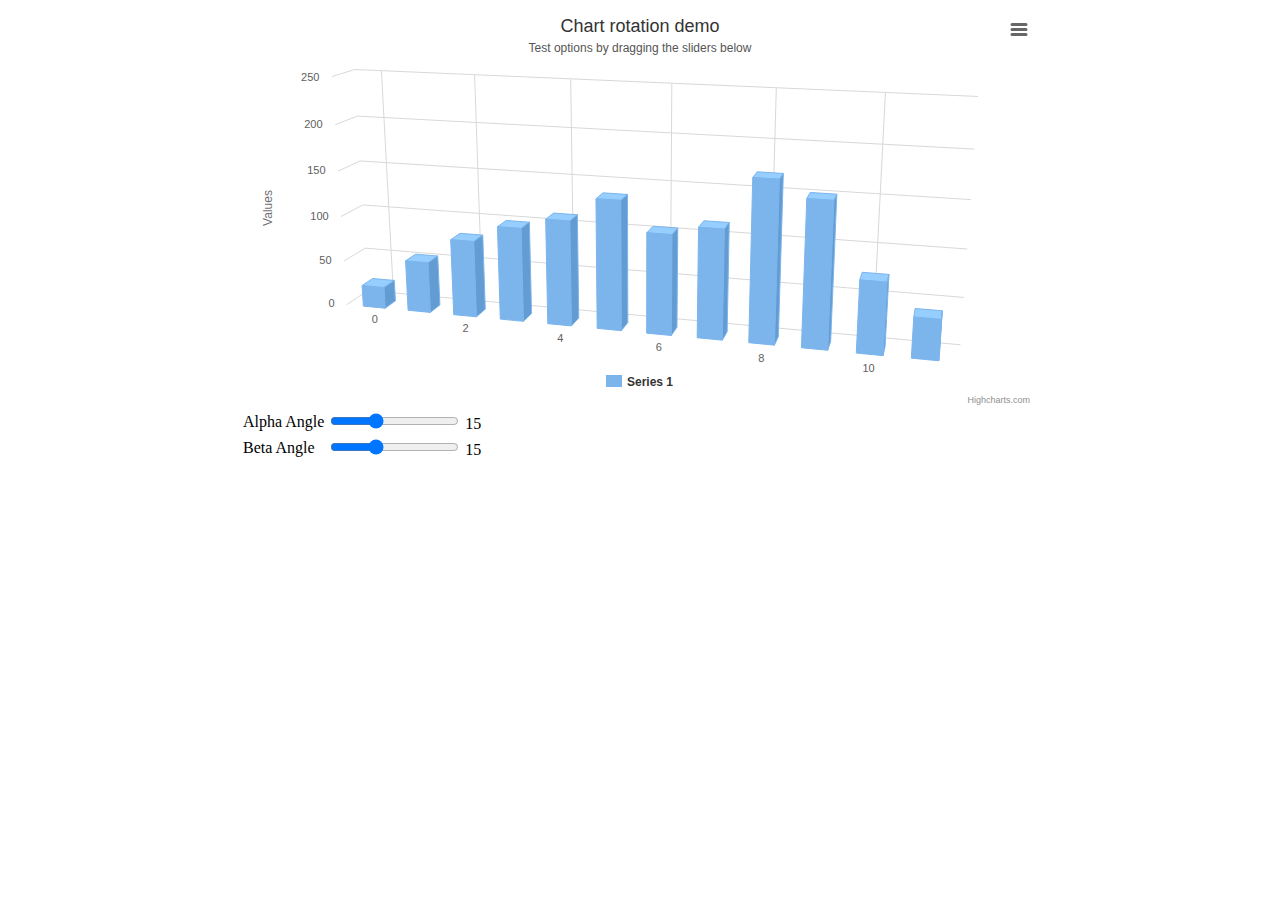
<file: www/highcharts/examples/3d-column-interactive/index.htm>
<!DOCTYPE HTML>
<html>
	<head>
		<meta http-equiv="Content-Type" content="text/html; charset=utf-8">
		<title>Highcharts Example</title>

		<script type="text/javascript" src="http://ajax.googleapis.com/ajax/libs/jquery/1.8.2/jquery.min.js"></script>
		<style type="text/css">
#container, #sliders {
	min-width: 310px; 
	max-width: 800px;
	margin: 0 auto;
}
#container {
	height: 400px; 
}
		</style>
		<script type="text/javascript">
$(function () {
    // Set up the chart
    var chart = new Highcharts.Chart({
        chart: {
            renderTo: 'container',
            type: 'column',
            margin: 75,
            options3d: {
                enabled: true,
                alpha: 15,
                beta: 15,
                depth: 50,
                viewDistance: 25
            }
        },
        title: {
            text: 'Chart rotation demo'
        },
        subtitle: {
            text: 'Test options by dragging the sliders below'
        },
        plotOptions: {
            column: {
                depth: 25
            }
        },
        series: [{
            data: [29.9, 71.5, 106.4, 129.2, 144.0, 176.0, 135.6, 148.5, 216.4, 194.1, 95.6, 54.4]
        }]
    });

    function showValues() {
        $('#R0-value').html(chart.options.chart.options3d.alpha);
        $('#R1-value').html(chart.options.chart.options3d.beta);
    }

    // Activate the sliders
    $('#R0').on('change', function () {
        chart.options.chart.options3d.alpha = this.value;
        showValues();
        chart.redraw(false);
    });
    $('#R1').on('change', function () {
        chart.options.chart.options3d.beta = this.value;
        showValues();
        chart.redraw(false);
    });

    showValues();
});
		</script>
	</head>
	<body>
<script src="../../js/highcharts.js"></script>
<script src="../../js/highcharts-3d.js"></script>
<script src="../../js/modules/exporting.js"></script>

<div id="container"></div>
<div id="sliders">
	<table>
		<tr><td>Alpha Angle</td><td><input id="R0" type="range" min="0" max="45" value="15"/> <span id="R0-value" class="value"></span></td></tr>
	    <tr><td>Beta Angle</td><td><input id="R1" type="range" min="0" max="45" value="15"/> <span id="R1-value" class="value"></span></td></tr>
	</table>
</div>
	</body>
</html>
</file>
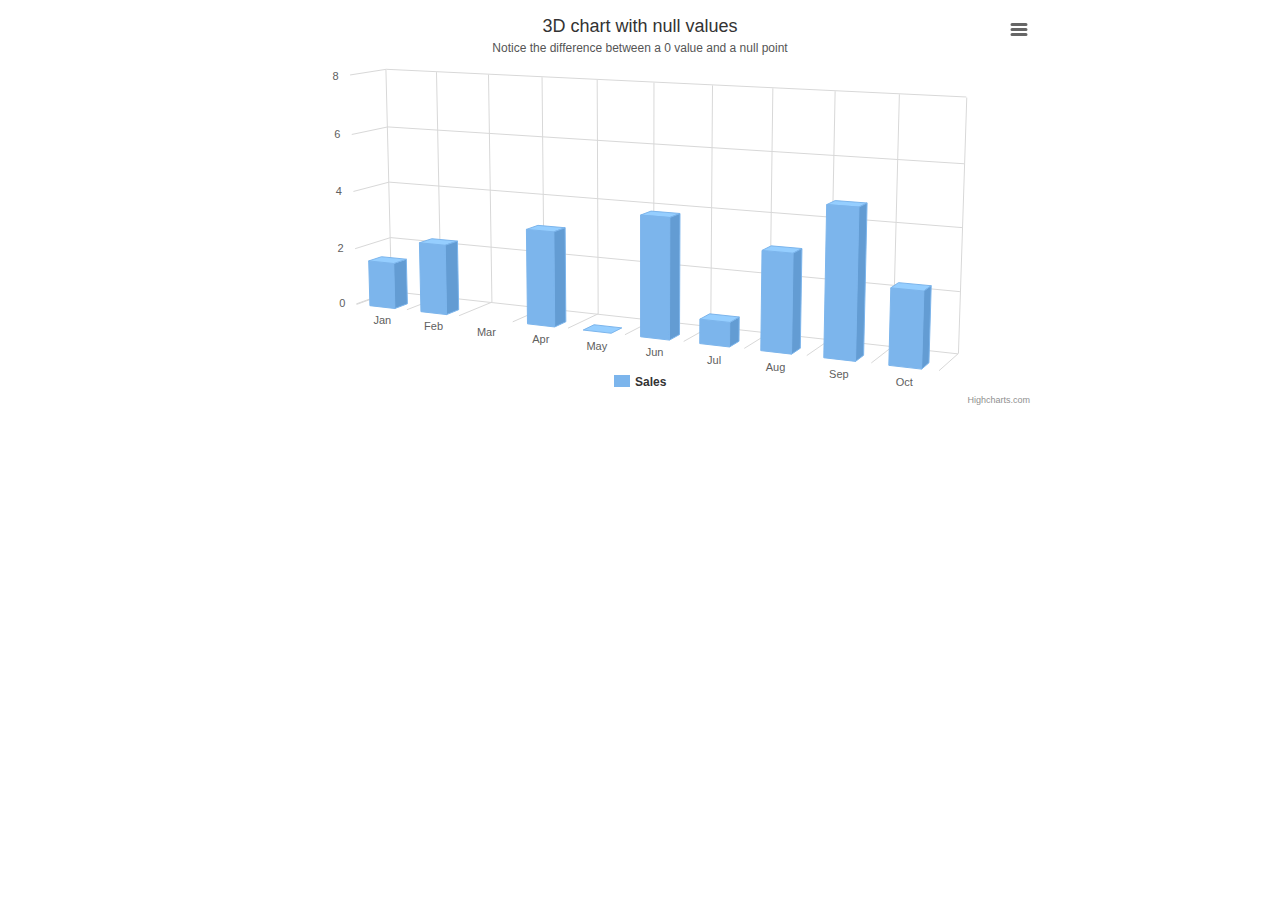
<file: www/highcharts/examples/3d-column-null-values/index.htm>
<!DOCTYPE HTML>
<html>
	<head>
		<meta http-equiv="Content-Type" content="text/html; charset=utf-8">
		<title>Highcharts Example</title>

		<script type="text/javascript" src="http://ajax.googleapis.com/ajax/libs/jquery/1.8.2/jquery.min.js"></script>
		<style type="text/css">
#container {
	height: 400px; 
	min-width: 310px; 
	max-width: 800px;
	margin: 0 auto;
}
		</style>
		<script type="text/javascript">
$(function () {
    $('#container').highcharts({
        chart: {
            type: 'column',
            margin: 75,
            options3d: {
                enabled: true,
                alpha: 10,
                beta: 25,
                depth: 70
            }
        },
        title: {
            text: '3D chart with null values'
        },
        subtitle: {
            text: 'Notice the difference between a 0 value and a null point'
        },
        plotOptions: {
            column: {
                depth: 25
            }
        },
        xAxis: {
            categories: Highcharts.getOptions().lang.shortMonths
        },
        yAxis: {
            title: {
                text: null
            }
        },
        series: [{
            name: 'Sales',
            data: [2, 3, null, 4, 0, 5, 1, 4, 6, 3]
        }]
    });
});
		</script>
	</head>
	<body>

<script src="../../js/highcharts.js"></script>
<script src="../../js/highcharts-3d.js"></script>
<script src="../../js/modules/exporting.js"></script>

<div id="container" style="height: 400px"></div>
	</body>
</html>
</file>
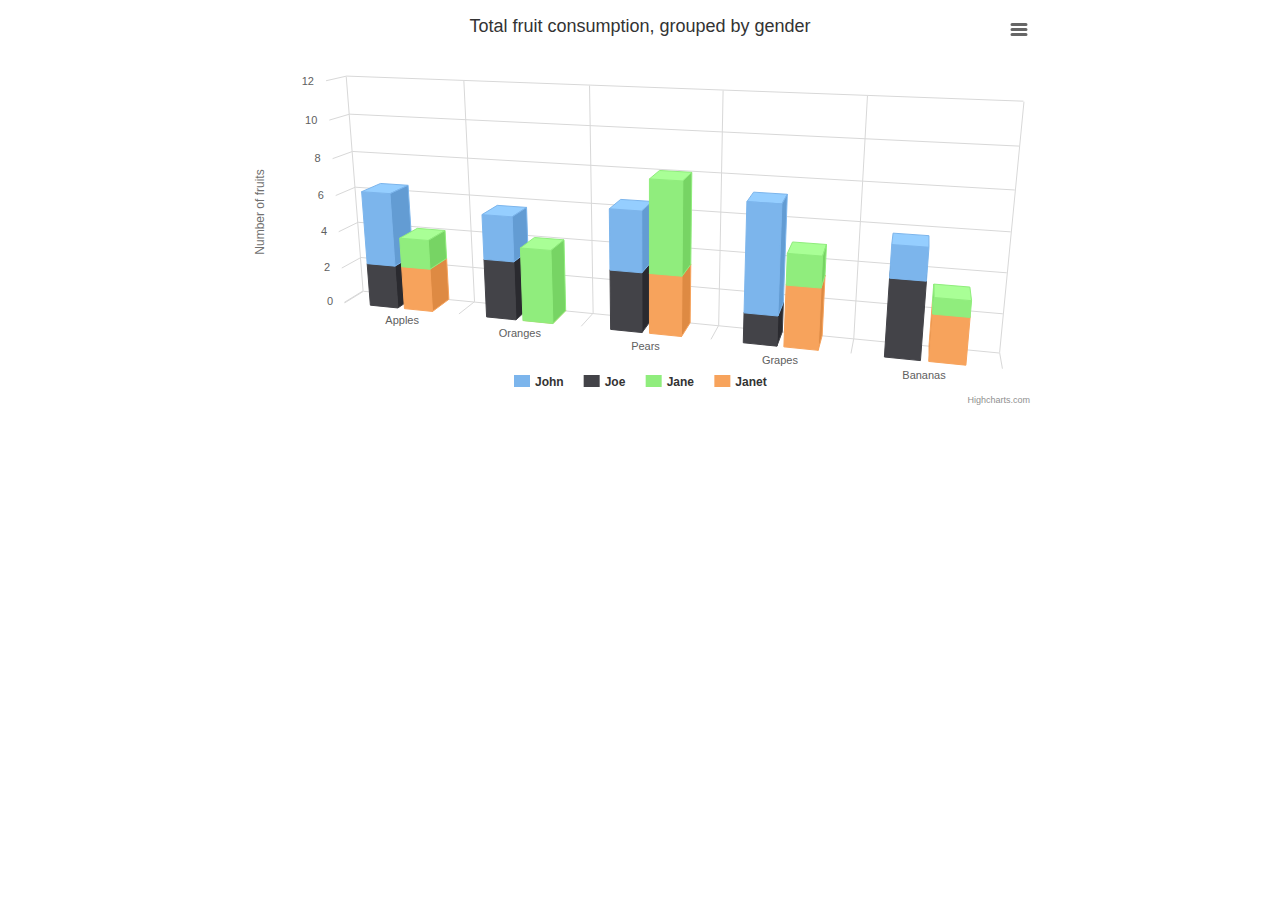
<file: www/highcharts/examples/3d-column-stacking-grouping/index.htm>
<!DOCTYPE HTML>
<html>
	<head>
		<meta http-equiv="Content-Type" content="text/html; charset=utf-8">
		<title>Highcharts Example</title>

		<script type="text/javascript" src="http://ajax.googleapis.com/ajax/libs/jquery/1.8.2/jquery.min.js"></script>
		<style type="text/css">
#container {
	height: 400px; 
	min-width: 310px; 
	max-width: 800px;
	margin: 0 auto;
}
		</style>
		<script type="text/javascript">
$(function () {
    $('#container').highcharts({

        chart: {
            type: 'column',
            options3d: {
                enabled: true,
                alpha: 15,
                beta: 15,
                viewDistance: 25,
                depth: 40
            },
            marginTop: 80,
            marginRight: 40
        },

        title: {
            text: 'Total fruit consumption, grouped by gender'
        },

        xAxis: {
            categories: ['Apples', 'Oranges', 'Pears', 'Grapes', 'Bananas']
        },

        yAxis: {
            allowDecimals: false,
            min: 0,
            title: {
                text: 'Number of fruits'
            }
        },

        tooltip: {
            headerFormat: '<b>{point.key}</b><br>',
            pointFormat: '<span style="color:{series.color}">\u25CF</span> {series.name}: {point.y} / {point.stackTotal}'
        },

        plotOptions: {
            column: {
                stacking: 'normal',
                depth: 40
            }
        },

        series: [{
            name: 'John',
            data: [5, 3, 4, 7, 2],
            stack: 'male'
        }, {
            name: 'Joe',
            data: [3, 4, 4, 2, 5],
            stack: 'male'
        }, {
            name: 'Jane',
            data: [2, 5, 6, 2, 1],
            stack: 'female'
        }, {
            name: 'Janet',
            data: [3, 0, 4, 4, 3],
            stack: 'female'
        }]
    });
});


		</script>
	</head>
	<body>

<script src="../../js/highcharts.js"></script>
<script src="../../js/highcharts-3d.js"></script>
<script src="../../js/modules/exporting.js"></script>

<div id="container" style="height: 400px"></div>
	</body>
</html>
</file>
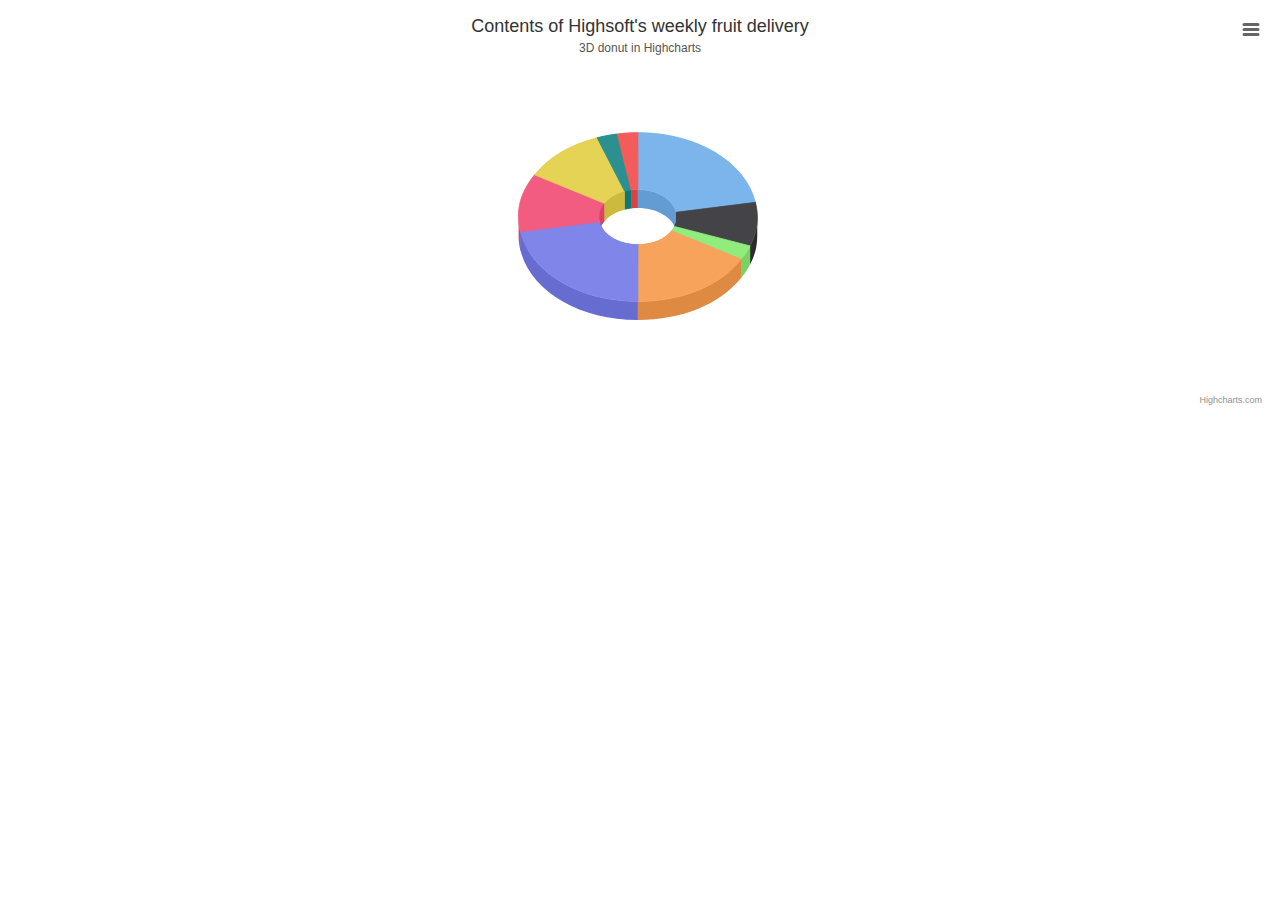
<file: www/highcharts/examples/3d-pie-donut/index.htm>
<!DOCTYPE HTML>
<html>
	<head>
		<meta http-equiv="Content-Type" content="text/html; charset=utf-8">
		<title>Highcharts Example</title>

		<script type="text/javascript" src="http://ajax.googleapis.com/ajax/libs/jquery/1.8.2/jquery.min.js"></script>
		<style type="text/css">
${demo.css}
		</style>
		<script type="text/javascript">
$(function () {
    $('#container').highcharts({
        chart: {
            type: 'pie',
            options3d: {
                enabled: true,
                alpha: 45
            }
        },
        title: {
            text: 'Contents of Highsoft\'s weekly fruit delivery'
        },
        subtitle: {
            text: '3D donut in Highcharts'
        },
        plotOptions: {
            pie: {
                innerSize: 100,
                depth: 45
            }
        },
        series: [{
            name: 'Delivered amount',
            data: [
                ['Bananas', 8],
                ['Kiwi', 3],
                ['Mixed nuts', 1],
                ['Oranges', 6],
                ['Apples', 8],
                ['Pears', 4],
                ['Clementines', 4],
                ['Reddish (bag)', 1],
                ['Grapes (bunch)', 1]
            ]
        }]
    });
});
		</script>
	</head>
	<body>

<script src="../../js/highcharts.js"></script>
<script src="../../js/highcharts-3d.js"></script>
<script src="../../js/modules/exporting.js"></script>

<div id="container" style="height: 400px"></div>
	</body>
</html>
</file>
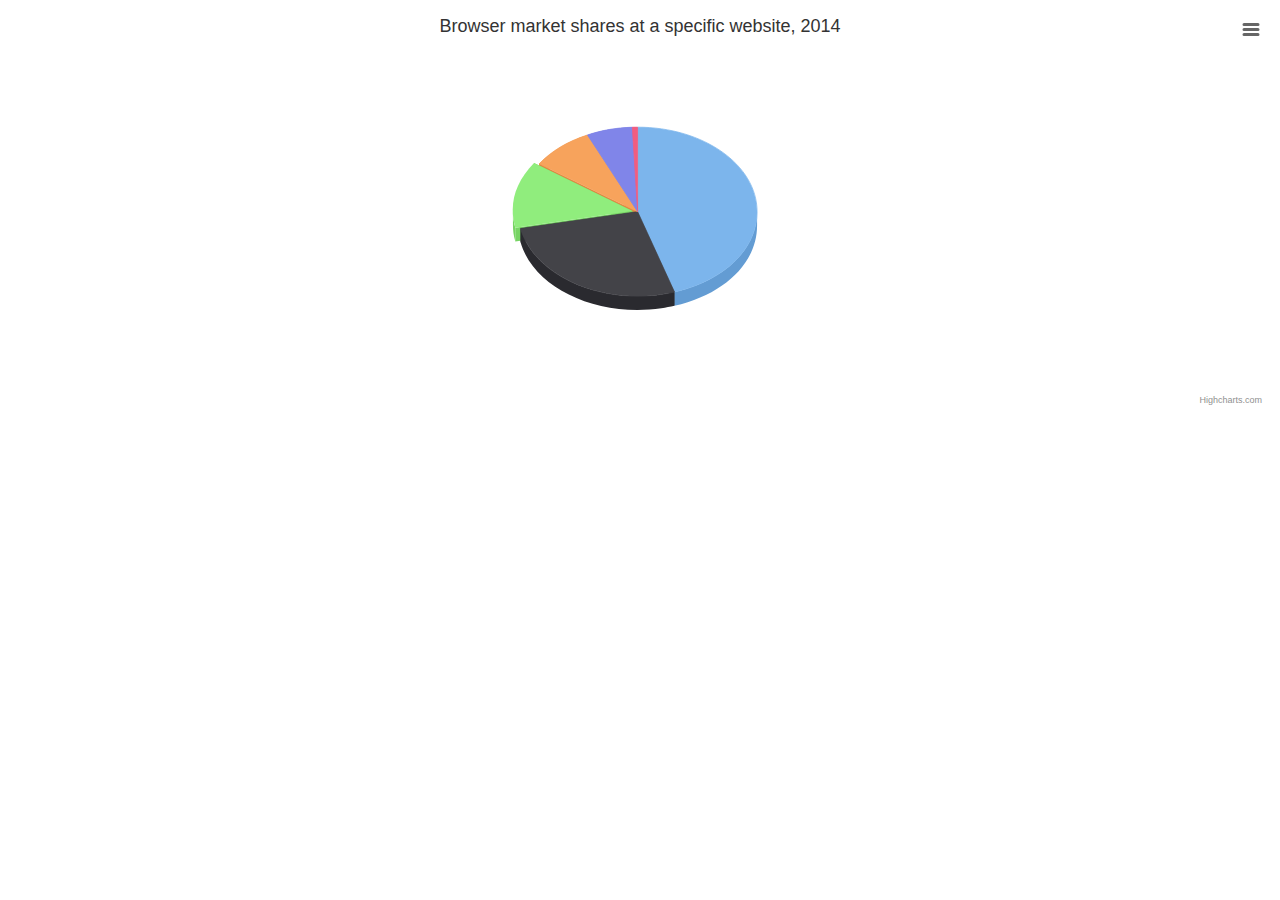
<file: www/highcharts/examples/3d-pie/index.htm>
<!DOCTYPE HTML>
<html>
	<head>
		<meta http-equiv="Content-Type" content="text/html; charset=utf-8">
		<title>Highcharts Example</title>

		<script type="text/javascript" src="http://ajax.googleapis.com/ajax/libs/jquery/1.8.2/jquery.min.js"></script>
		<style type="text/css">
${demo.css}
		</style>
		<script type="text/javascript">
$(function () {
    $('#container').highcharts({
        chart: {
            type: 'pie',
            options3d: {
                enabled: true,
                alpha: 45,
                beta: 0
            }
        },
        title: {
            text: 'Browser market shares at a specific website, 2014'
        },
        tooltip: {
            pointFormat: '{series.name}: <b>{point.percentage:.1f}%</b>'
        },
        plotOptions: {
            pie: {
                allowPointSelect: true,
                cursor: 'pointer',
                depth: 35,
                dataLabels: {
                    enabled: true,
                    format: '{point.name}'
                }
            }
        },
        series: [{
            type: 'pie',
            name: 'Browser share',
            data: [
                ['Firefox',   45.0],
                ['IE',       26.8],
                {
                    name: 'Chrome',
                    y: 12.8,
                    sliced: true,
                    selected: true
                },
                ['Safari',    8.5],
                ['Opera',     6.2],
                ['Others',   0.7]
            ]
        }]
    });
});
		</script>
	</head>
	<body>

<script src="../../js/highcharts.js"></script>
<script src="../../js/highcharts-3d.js"></script>
<script src="../../js/modules/exporting.js"></script>

<div id="container" style="height: 400px"></div>
	</body>
</html>
</file>
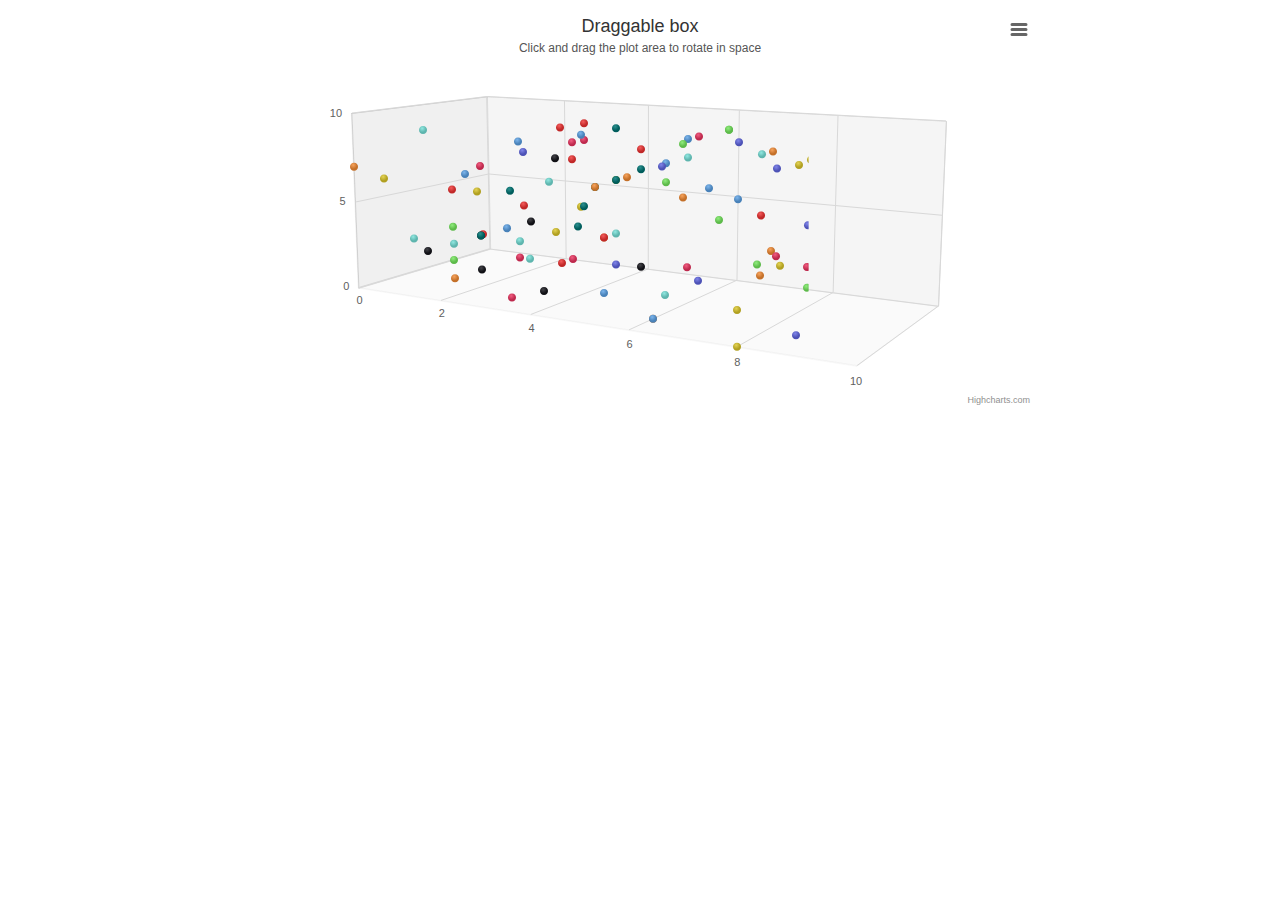
<file: www/highcharts/examples/3d-scatter-draggable/index.htm>
<!DOCTYPE HTML>
<html>
	<head>
		<meta http-equiv="Content-Type" content="text/html; charset=utf-8">
		<title>Highcharts Example</title>

		<script type="text/javascript" src="http://ajax.googleapis.com/ajax/libs/jquery/1.8.2/jquery.min.js"></script>
		<style type="text/css">
#container {
	height: 400px; 
	min-width: 310px; 
	max-width: 800px;
	margin: 0 auto;
}
		</style>
		<script type="text/javascript">
$(function () {

    // Give the points a 3D feel by adding a radial gradient
    Highcharts.getOptions().colors = $.map(Highcharts.getOptions().colors, function (color) {
        return {
            radialGradient: {
                cx: 0.4,
                cy: 0.3,
                r: 0.5
            },
            stops: [
                [0, color],
                [1, Highcharts.Color(color).brighten(-0.2).get('rgb')]
            ]
        };
    });

    // Set up the chart
    var chart = new Highcharts.Chart({
        chart: {
            renderTo: 'container',
            margin: 100,
            type: 'scatter',
            options3d: {
                enabled: true,
                alpha: 10,
                beta: 30,
                depth: 250,
                viewDistance: 5,

                frame: {
                    bottom: { size: 1, color: 'rgba(0,0,0,0.02)' },
                    back: { size: 1, color: 'rgba(0,0,0,0.04)' },
                    side: { size: 1, color: 'rgba(0,0,0,0.06)' }
                }
            }
        },
        title: {
            text: 'Draggable box'
        },
        subtitle: {
            text: 'Click and drag the plot area to rotate in space'
        },
        plotOptions: {
            scatter: {
                width: 10,
                height: 10,
                depth: 10
            }
        },
        yAxis: {
            min: 0,
            max: 10,
            title: null
        },
        xAxis: {
            min: 0,
            max: 10,
            gridLineWidth: 1
        },
        zAxis: {
            min: 0,
            max: 10
        },
        legend: {
            enabled: false
        },
        series: [{
            name: 'Reading',
            colorByPoint: true,
            data: [[1, 6, 5], [8, 7, 9], [1, 3, 4], [4, 6, 8], [5, 7, 7], [6, 9, 6], [7, 0, 5], [2, 3, 3], [3, 9, 8], [3, 6, 5], [4, 9, 4], [2, 3, 3], [6, 9, 9], [0, 7, 0], [7, 7, 9], [7, 2, 9], [0, 6, 2], [4, 6, 7], [3, 7, 7], [0, 1, 7], [2, 8, 6], [2, 3, 7], [6, 4, 8], [3, 5, 9], [7, 9, 5], [3, 1, 7], [4, 4, 2], [3, 6, 2], [3, 1, 6], [6, 8, 5], [6, 6, 7], [4, 1, 1], [7, 2, 7], [7, 7, 0], [8, 8, 9], [9, 4, 1], [8, 3, 4], [9, 8, 9], [3, 5, 3], [0, 2, 4], [6, 0, 2], [2, 1, 3], [5, 8, 9], [2, 1, 1], [9, 7, 6], [3, 0, 2], [9, 9, 0], [3, 4, 8], [2, 6, 1], [8, 9, 2], [7, 6, 5], [6, 3, 1], [9, 3, 1], [8, 9, 3], [9, 1, 0], [3, 8, 7], [8, 0, 0], [4, 9, 7], [8, 6, 2], [4, 3, 0], [2, 3, 5], [9, 1, 4], [1, 1, 4], [6, 0, 2], [6, 1, 6], [3, 8, 8], [8, 8, 7], [5, 5, 0], [3, 9, 6], [5, 4, 3], [6, 8, 3], [0, 1, 5], [6, 7, 3], [8, 3, 2], [3, 8, 3], [2, 1, 6], [4, 6, 7], [8, 9, 9], [5, 4, 2], [6, 1, 3], [6, 9, 5], [4, 8, 2], [9, 7, 4], [5, 4, 2], [9, 6, 1], [2, 7, 3], [4, 5, 4], [6, 8, 1], [3, 4, 0], [2, 2, 6], [5, 1, 2], [9, 9, 7], [6, 9, 9], [8, 4, 3], [4, 1, 7], [6, 2, 5], [0, 4, 9], [3, 5, 9], [6, 9, 1], [1, 9, 2]]
        }]
    });


    // Add mouse events for rotation
    $(chart.container).bind('mousedown.hc touchstart.hc', function (e) {
        e = chart.pointer.normalize(e);

        var posX = e.pageX,
            posY = e.pageY,
            alpha = chart.options.chart.options3d.alpha,
            beta = chart.options.chart.options3d.beta,
            newAlpha,
            newBeta,
            sensitivity = 5; // lower is more sensitive

        $(document).bind({
            'mousemove.hc touchdrag.hc': function (e) {
                // Run beta
                newBeta = beta + (posX - e.pageX) / sensitivity;
                newBeta = Math.min(100, Math.max(-100, newBeta));
                chart.options.chart.options3d.beta = newBeta;

                // Run alpha
                newAlpha = alpha + (e.pageY - posY) / sensitivity;
                newAlpha = Math.min(100, Math.max(-100, newAlpha));
                chart.options.chart.options3d.alpha = newAlpha;

                chart.redraw(false);
            },
            'mouseup touchend': function () {
                $(document).unbind('.hc');
            }
        });
    });

});
		</script>
	</head>
	<body>

<script src="../../js/highcharts.js"></script>
<script src="../../js/highcharts-3d.js"></script>
<script src="../../js/modules/exporting.js"></script>

<div id="container" style="height: 400px"></div>
	</body>
</html>
</file>
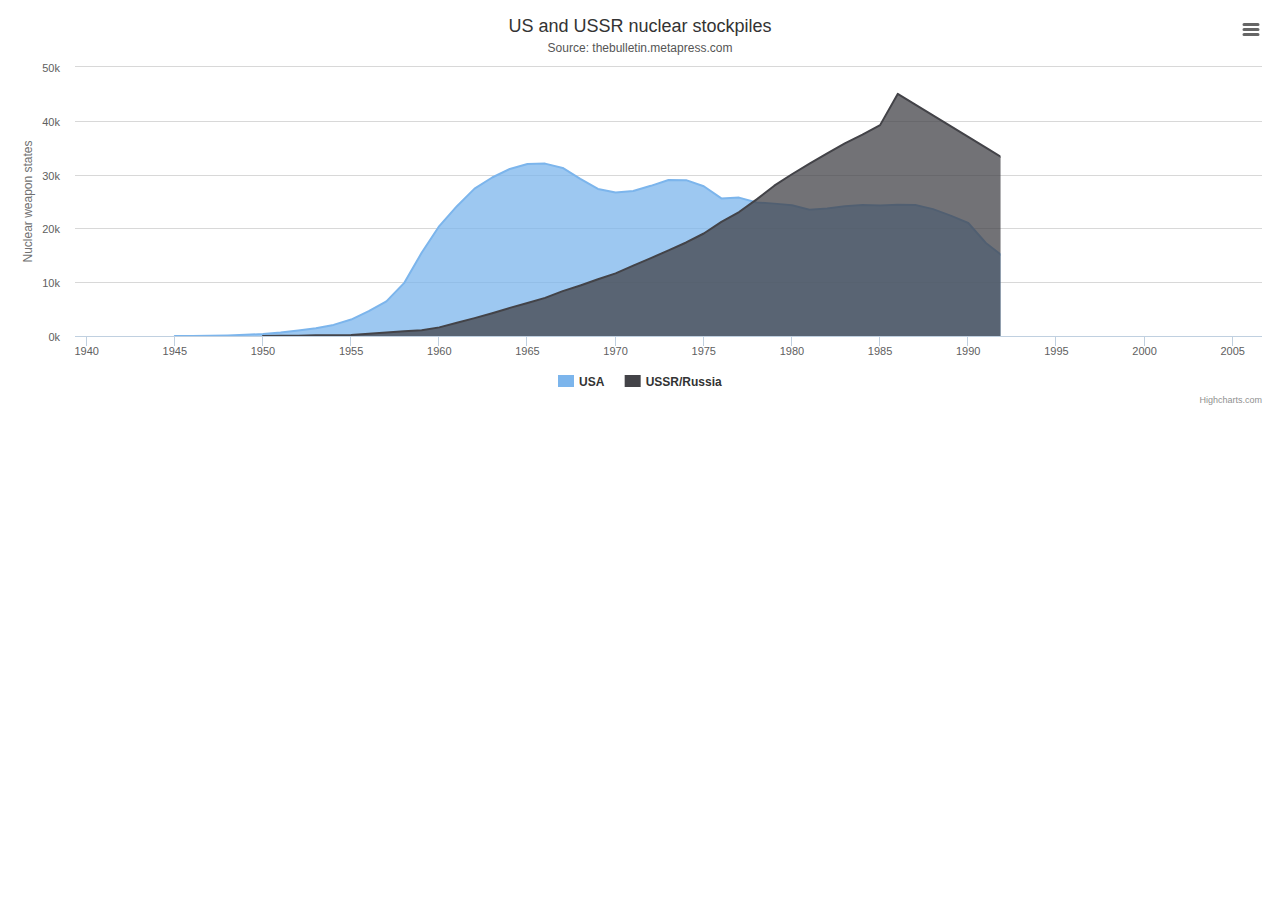
<file: www/highcharts/examples/area-basic/index.htm>
<!DOCTYPE HTML>
<html>
	<head>
		<meta http-equiv="Content-Type" content="text/html; charset=utf-8">
		<title>Highcharts Example</title>

		<script type="text/javascript" src="http://ajax.googleapis.com/ajax/libs/jquery/1.8.2/jquery.min.js"></script>
		<style type="text/css">
${demo.css}
		</style>
		<script type="text/javascript">
$(function () {
    $('#container').highcharts({
        chart: {
            type: 'area'
        },
        title: {
            text: 'US and USSR nuclear stockpiles'
        },
        subtitle: {
            text: 'Source: <a href="http://thebulletin.metapress.com/content/c4120650912x74k7/fulltext.pdf">' +
                'thebulletin.metapress.com</a>'
        },
        xAxis: {
            allowDecimals: false,
            labels: {
                formatter: function () {
                    return this.value; // clean, unformatted number for year
                }
            }
        },
        yAxis: {
            title: {
                text: 'Nuclear weapon states'
            },
            labels: {
                formatter: function () {
                    return this.value / 1000 + 'k';
                }
            }
        },
        tooltip: {
            pointFormat: '{series.name} produced <b>{point.y:,.0f}</b><br/>warheads in {point.x}'
        },
        plotOptions: {
            area: {
                pointStart: 1940,
                marker: {
                    enabled: false,
                    symbol: 'circle',
                    radius: 2,
                    states: {
                        hover: {
                            enabled: true
                        }
                    }
                }
            }
        },
        series: [{
            name: 'USA',
            data: [null, null, null, null, null, 6, 11, 32, 110, 235, 369, 640,
                1005, 1436, 2063, 3057, 4618, 6444, 9822, 15468, 20434, 24126,
                27387, 29459, 31056, 31982, 32040, 31233, 29224, 27342, 26662,
                26956, 27912, 28999, 28965, 27826, 25579, 25722, 24826, 24605,
                24304, 23464, 23708, 24099, 24357, 24237, 24401, 24344, 23586,
                22380, 21004, 17287, 14747, 13076, 12555, 12144, 11009, 10950,
                10871, 10824, 10577, 10527, 10475, 10421, 10358, 10295, 10104]
        }, {
            name: 'USSR/Russia',
            data: [null, null, null, null, null, null, null, null, null, null,
                5, 25, 50, 120, 150, 200, 426, 660, 869, 1060, 1605, 2471, 3322,
                4238, 5221, 6129, 7089, 8339, 9399, 10538, 11643, 13092, 14478,
                15915, 17385, 19055, 21205, 23044, 25393, 27935, 30062, 32049,
                33952, 35804, 37431, 39197, 45000, 43000, 41000, 39000, 37000,
                35000, 33000, 31000, 29000, 27000, 25000, 24000, 23000, 22000,
                21000, 20000, 19000, 18000, 18000, 17000, 16000]
        }]
    });
});
		</script>
	</head>
	<body>
<script src="../../js/highcharts.js"></script>
<script src="../../js/modules/exporting.js"></script>

<div id="container" style="min-width: 310px; height: 400px; margin: 0 auto"></div>

	</body>
</html>
</file>
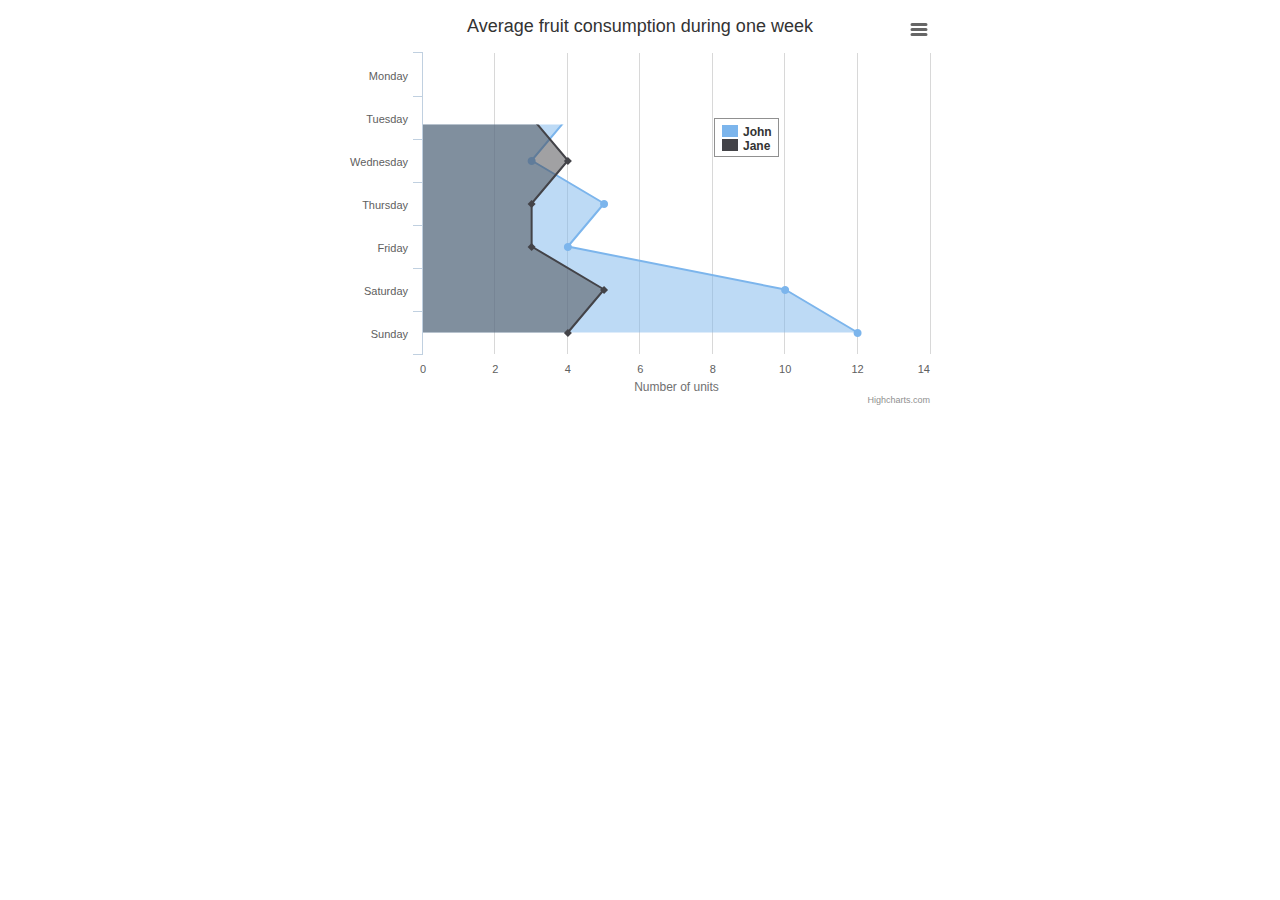
<file: www/highcharts/examples/area-inverted/index.htm>
<!DOCTYPE HTML>
<html>
	<head>
		<meta http-equiv="Content-Type" content="text/html; charset=utf-8">
		<title>Highcharts Example</title>

		<script type="text/javascript" src="http://ajax.googleapis.com/ajax/libs/jquery/1.8.2/jquery.min.js"></script>
		<style type="text/css">
${demo.css}
		</style>
		<script type="text/javascript">
$(function () {
    $('#container').highcharts({
        chart: {
            type: 'area',
            inverted: true
        },
        title: {
            text: 'Average fruit consumption during one week'
        },
        subtitle: {
            style: {
                position: 'absolute',
                right: '0px',
                bottom: '10px'
            }
        },
        legend: {
            layout: 'vertical',
            align: 'right',
            verticalAlign: 'top',
            x: -150,
            y: 100,
            floating: true,
            borderWidth: 1,
            backgroundColor: (Highcharts.theme && Highcharts.theme.legendBackgroundColor) || '#FFFFFF'
        },
        xAxis: {
            categories: [
                'Monday',
                'Tuesday',
                'Wednesday',
                'Thursday',
                'Friday',
                'Saturday',
                'Sunday'
            ]
        },
        yAxis: {
            title: {
                text: 'Number of units'
            },
            labels: {
                formatter: function () {
                    return this.value;
                }
            },
            min: 0
        },
        plotOptions: {
            area: {
                fillOpacity: 0.5
            }
        },
        series: [{
            name: 'John',
            data: [3, 4, 3, 5, 4, 10, 12]
        }, {
            name: 'Jane',
            data: [1, 3, 4, 3, 3, 5, 4]
        }]
    });
});
		</script>
	</head>
	<body>
<script src="../../js/highcharts.js"></script>
<script src="../../js/modules/exporting.js"></script>

<div id="container" style="min-width: 310px; height: 400px; max-width: 600px; margin: 0 auto"></div>

	</body>
</html>
</file>
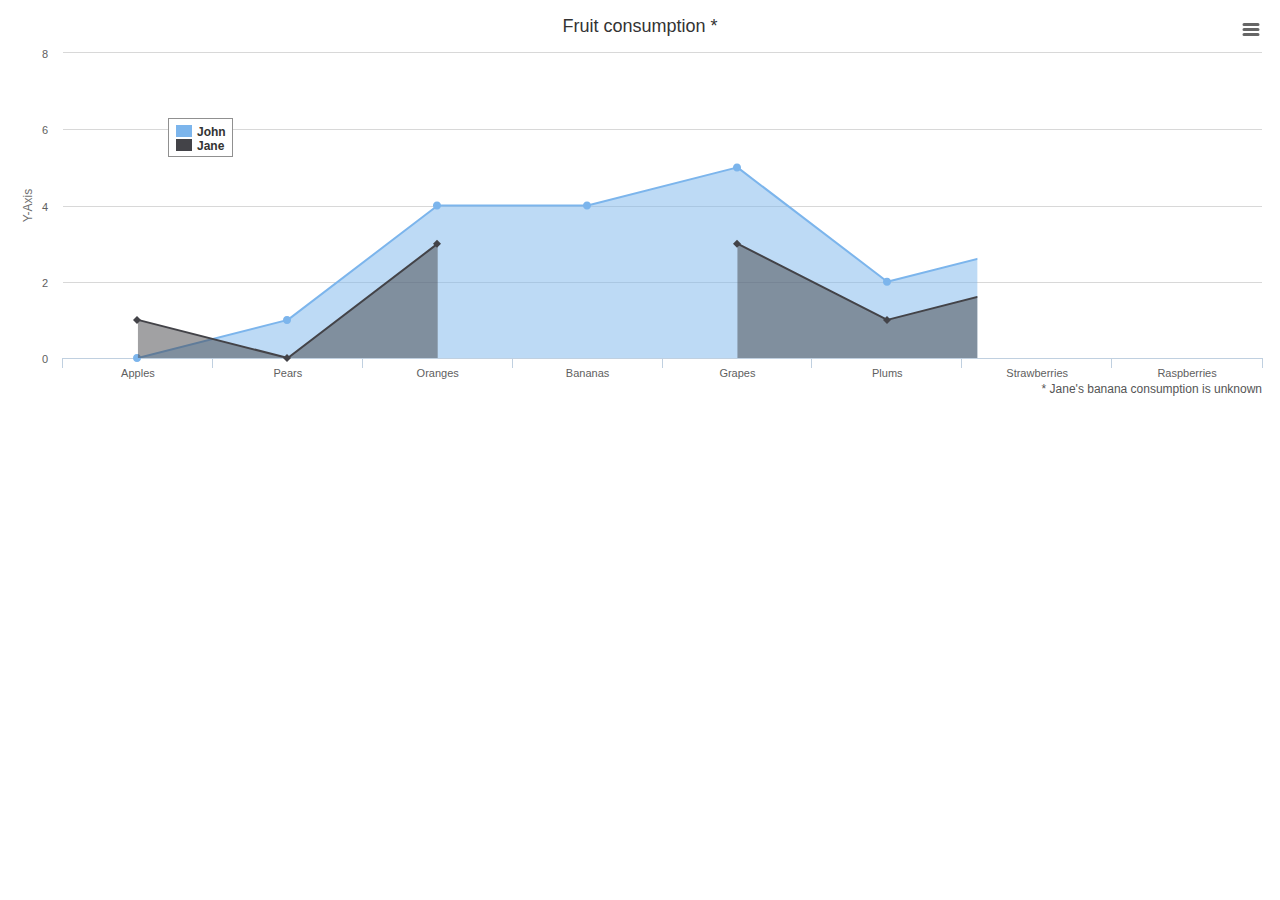
<file: www/highcharts/examples/area-missing/index.htm>
<!DOCTYPE HTML>
<html>
	<head>
		<meta http-equiv="Content-Type" content="text/html; charset=utf-8">
		<title>Highcharts Example</title>

		<script type="text/javascript" src="http://ajax.googleapis.com/ajax/libs/jquery/1.8.2/jquery.min.js"></script>
		<style type="text/css">
${demo.css}
		</style>
		<script type="text/javascript">
$(function () {
    $('#container').highcharts({
        chart: {
            type: 'area',
            spacingBottom: 30
        },
        title: {
            text: 'Fruit consumption *'
        },
        subtitle: {
            text: '* Jane\'s banana consumption is unknown',
            floating: true,
            align: 'right',
            verticalAlign: 'bottom',
            y: 15
        },
        legend: {
            layout: 'vertical',
            align: 'left',
            verticalAlign: 'top',
            x: 150,
            y: 100,
            floating: true,
            borderWidth: 1,
            backgroundColor: (Highcharts.theme && Highcharts.theme.legendBackgroundColor) || '#FFFFFF'
        },
        xAxis: {
            categories: ['Apples', 'Pears', 'Oranges', 'Bananas', 'Grapes', 'Plums', 'Strawberries', 'Raspberries']
        },
        yAxis: {
            title: {
                text: 'Y-Axis'
            },
            labels: {
                formatter: function () {
                    return this.value;
                }
            }
        },
        tooltip: {
            formatter: function () {
                return '<b>' + this.series.name + '</b><br/>' +
                    this.x + ': ' + this.y;
            }
        },
        plotOptions: {
            area: {
                fillOpacity: 0.5
            }
        },
        credits: {
            enabled: false
        },
        series: [{
            name: 'John',
            data: [0, 1, 4, 4, 5, 2, 3, 7]
        }, {
            name: 'Jane',
            data: [1, 0, 3, null, 3, 1, 2, 1]
        }]
    });
});
		</script>
	</head>
	<body>
<script src="../../js/highcharts.js"></script>
<script src="../../js/modules/exporting.js"></script>

<div id="container" style="min-width: 310px; height: 400px; margin: 0 auto"></div>

	</body>
</html>
</file>
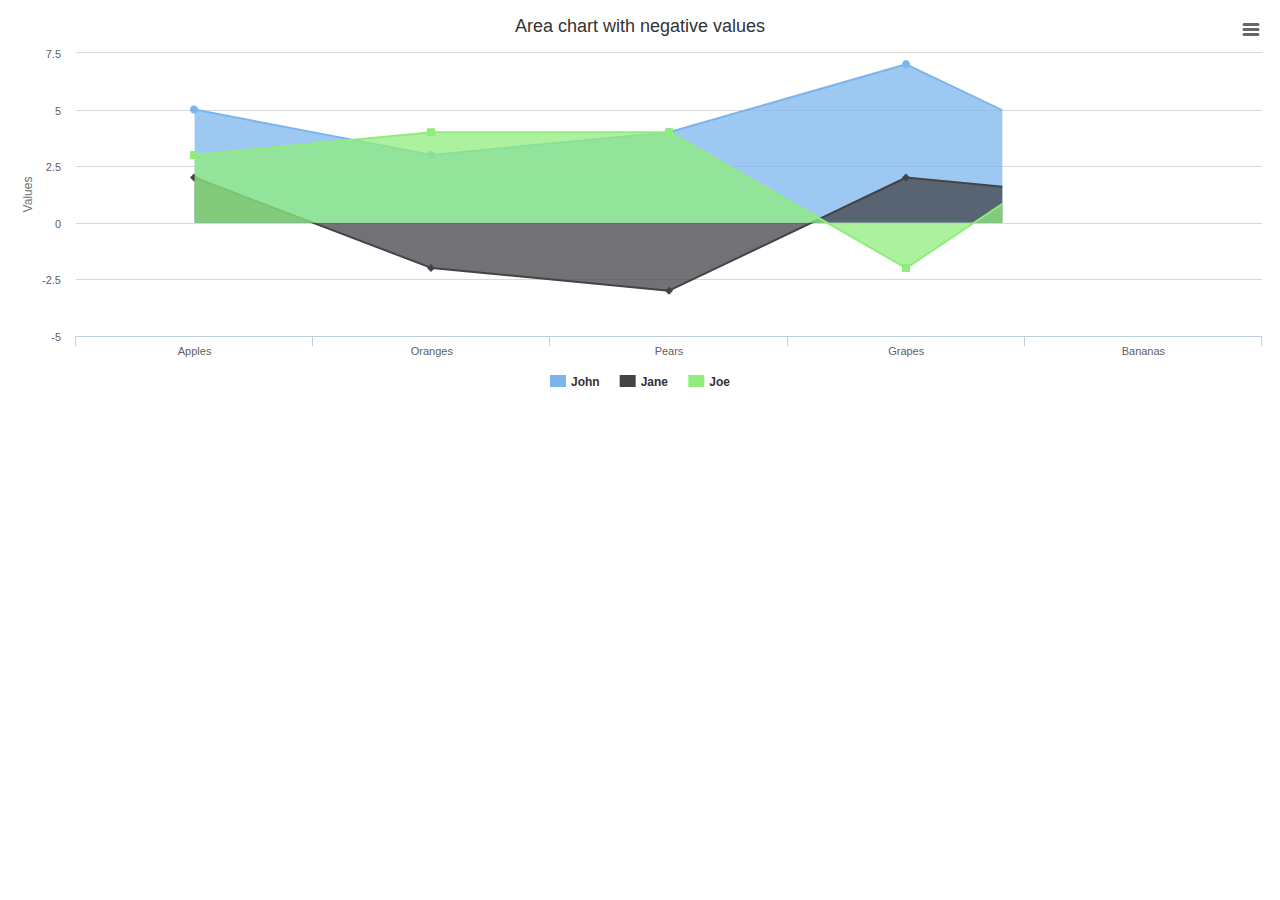
<file: www/highcharts/examples/area-negative/index.htm>
<!DOCTYPE HTML>
<html>
	<head>
		<meta http-equiv="Content-Type" content="text/html; charset=utf-8">
		<title>Highcharts Example</title>

		<script type="text/javascript" src="http://ajax.googleapis.com/ajax/libs/jquery/1.8.2/jquery.min.js"></script>
		<style type="text/css">
${demo.css}
		</style>
		<script type="text/javascript">
$(function () {
    $('#container').highcharts({
        chart: {
            type: 'area'
        },
        title: {
            text: 'Area chart with negative values'
        },
        xAxis: {
            categories: ['Apples', 'Oranges', 'Pears', 'Grapes', 'Bananas']
        },
        credits: {
            enabled: false
        },
        series: [{
            name: 'John',
            data: [5, 3, 4, 7, 2]
        }, {
            name: 'Jane',
            data: [2, -2, -3, 2, 1]
        }, {
            name: 'Joe',
            data: [3, 4, 4, -2, 5]
        }]
    });
});
		</script>
	</head>
	<body>
<script src="../../js/highcharts.js"></script>
<script src="../../js/modules/exporting.js"></script>

<div id="container" style="min-width: 310px; height: 400px; margin: 0 auto"></div>

	</body>
</html>
</file>
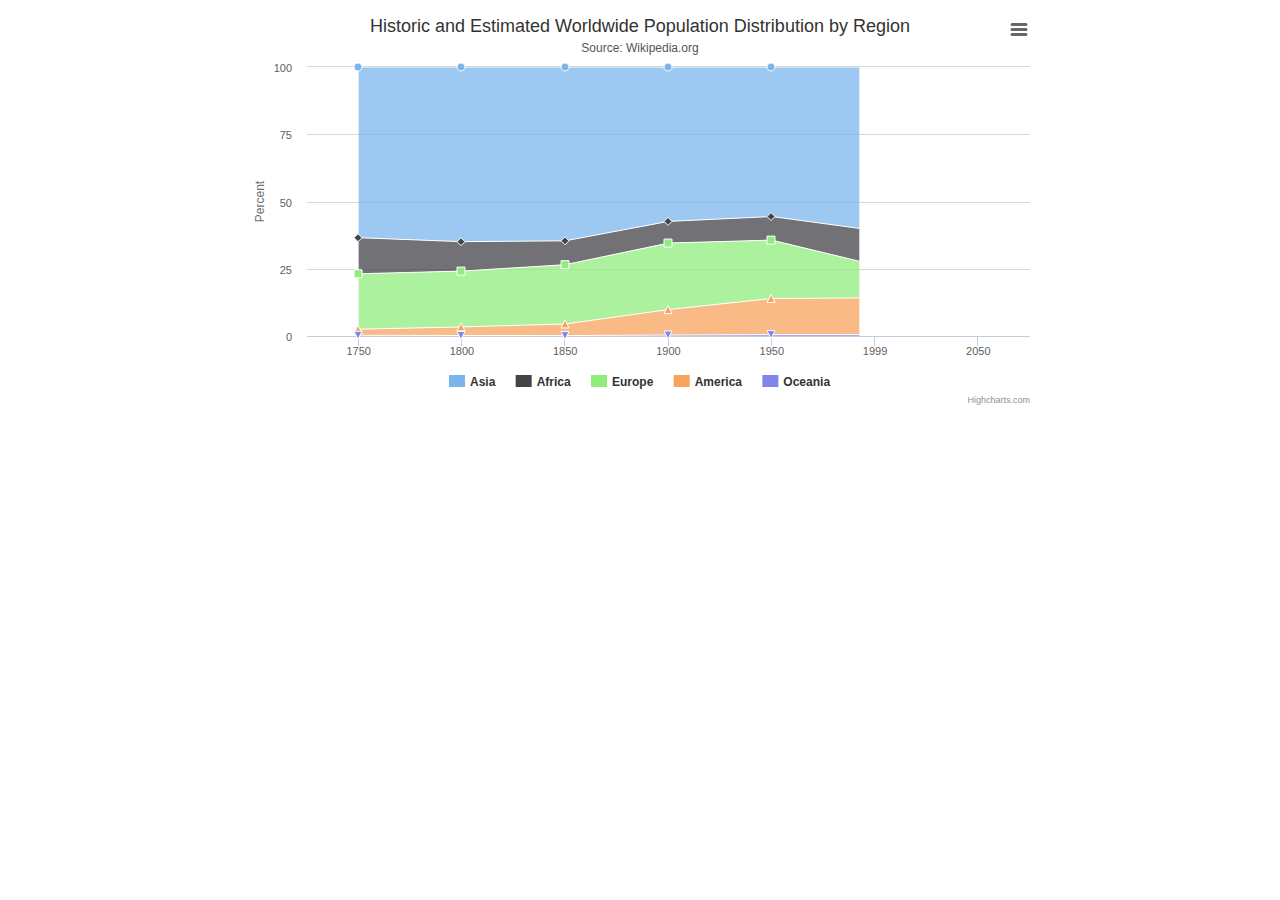
<file: www/highcharts/examples/area-stacked-percent/index.htm>
<!DOCTYPE HTML>
<html>
	<head>
		<meta http-equiv="Content-Type" content="text/html; charset=utf-8">
		<title>Highcharts Example</title>

		<script type="text/javascript" src="http://ajax.googleapis.com/ajax/libs/jquery/1.8.2/jquery.min.js"></script>
		<style type="text/css">
${demo.css}
		</style>
		<script type="text/javascript">
$(function () {
    $('#container').highcharts({
        chart: {
            type: 'area'
        },
        title: {
            text: 'Historic and Estimated Worldwide Population Distribution by Region'
        },
        subtitle: {
            text: 'Source: Wikipedia.org'
        },
        xAxis: {
            categories: ['1750', '1800', '1850', '1900', '1950', '1999', '2050'],
            tickmarkPlacement: 'on',
            title: {
                enabled: false
            }
        },
        yAxis: {
            title: {
                text: 'Percent'
            }
        },
        tooltip: {
            pointFormat: '<span style="color:{series.color}">{series.name}</span>: <b>{point.percentage:.1f}%</b> ({point.y:,.0f} millions)<br/>',
            shared: true
        },
        plotOptions: {
            area: {
                stacking: 'percent',
                lineColor: '#ffffff',
                lineWidth: 1,
                marker: {
                    lineWidth: 1,
                    lineColor: '#ffffff'
                }
            }
        },
        series: [{
            name: 'Asia',
            data: [502, 635, 809, 947, 1402, 3634, 5268]
        }, {
            name: 'Africa',
            data: [106, 107, 111, 133, 221, 767, 1766]
        }, {
            name: 'Europe',
            data: [163, 203, 276, 408, 547, 729, 628]
        }, {
            name: 'America',
            data: [18, 31, 54, 156, 339, 818, 1201]
        }, {
            name: 'Oceania',
            data: [2, 2, 2, 6, 13, 30, 46]
        }]
    });
});
		</script>
	</head>
	<body>
<script src="../../js/highcharts.js"></script>
<script src="../../js/modules/exporting.js"></script>

<div id="container" style="min-width: 310px; height: 400px; max-width: 800px; margin: 0 auto"></div>

	</body>
</html>
</file>
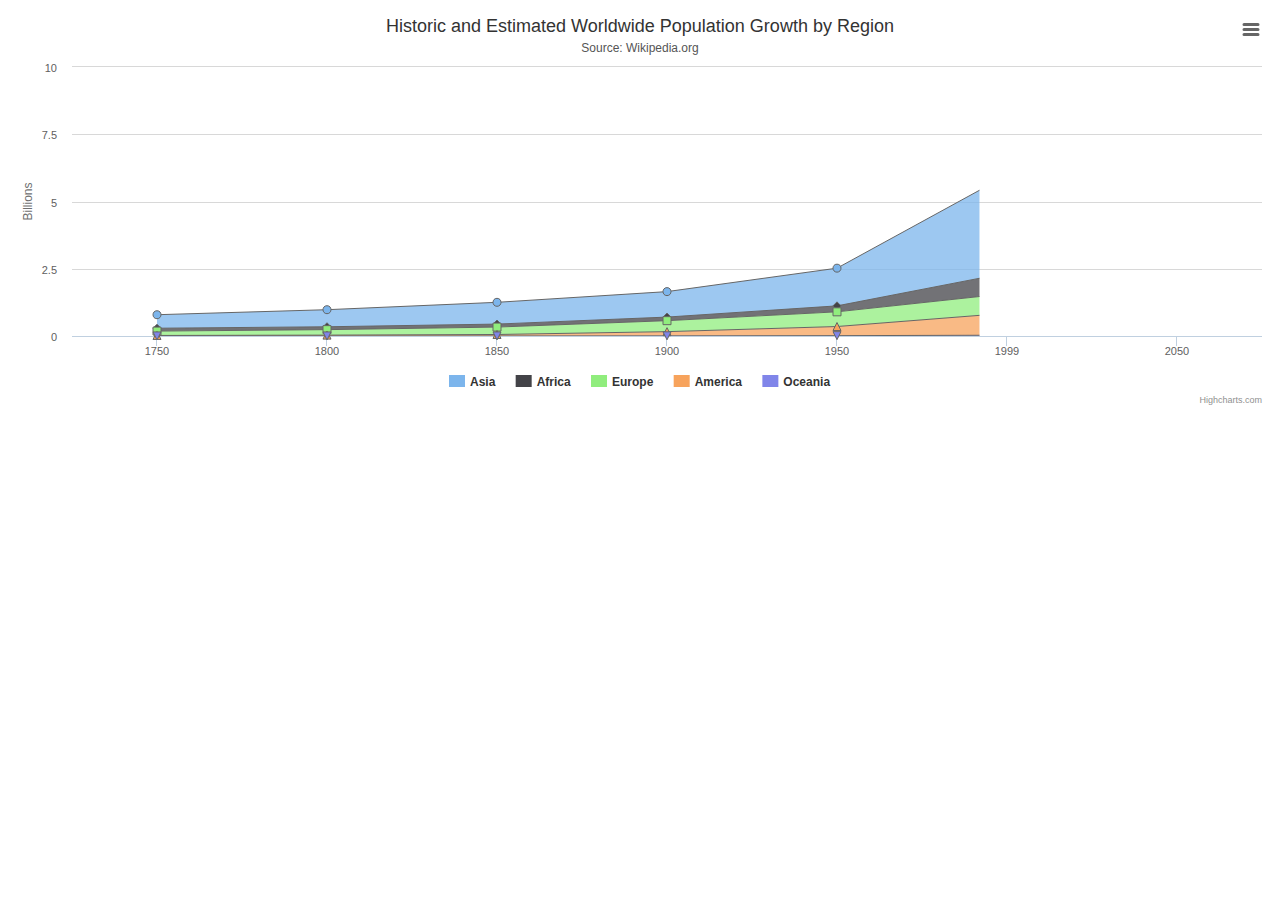
<file: www/highcharts/examples/area-stacked/index.htm>
<!DOCTYPE HTML>
<html>
	<head>
		<meta http-equiv="Content-Type" content="text/html; charset=utf-8">
		<title>Highcharts Example</title>

		<script type="text/javascript" src="http://ajax.googleapis.com/ajax/libs/jquery/1.8.2/jquery.min.js"></script>
		<style type="text/css">
${demo.css}
		</style>
		<script type="text/javascript">
$(function () {
    $('#container').highcharts({
        chart: {
            type: 'area'
        },
        title: {
            text: 'Historic and Estimated Worldwide Population Growth by Region'
        },
        subtitle: {
            text: 'Source: Wikipedia.org'
        },
        xAxis: {
            categories: ['1750', '1800', '1850', '1900', '1950', '1999', '2050'],
            tickmarkPlacement: 'on',
            title: {
                enabled: false
            }
        },
        yAxis: {
            title: {
                text: 'Billions'
            },
            labels: {
                formatter: function () {
                    return this.value / 1000;
                }
            }
        },
        tooltip: {
            shared: true,
            valueSuffix: ' millions'
        },
        plotOptions: {
            area: {
                stacking: 'normal',
                lineColor: '#666666',
                lineWidth: 1,
                marker: {
                    lineWidth: 1,
                    lineColor: '#666666'
                }
            }
        },
        series: [{
            name: 'Asia',
            data: [502, 635, 809, 947, 1402, 3634, 5268]
        }, {
            name: 'Africa',
            data: [106, 107, 111, 133, 221, 767, 1766]
        }, {
            name: 'Europe',
            data: [163, 203, 276, 408, 547, 729, 628]
        }, {
            name: 'America',
            data: [18, 31, 54, 156, 339, 818, 1201]
        }, {
            name: 'Oceania',
            data: [2, 2, 2, 6, 13, 30, 46]
        }]
    });
});
		</script>
	</head>
	<body>
<script src="../../js/highcharts.js"></script>
<script src="../../js/modules/exporting.js"></script>

<div id="container" style="min-width: 310px; height: 400px; margin: 0 auto"></div>

	</body>
</html>
</file>
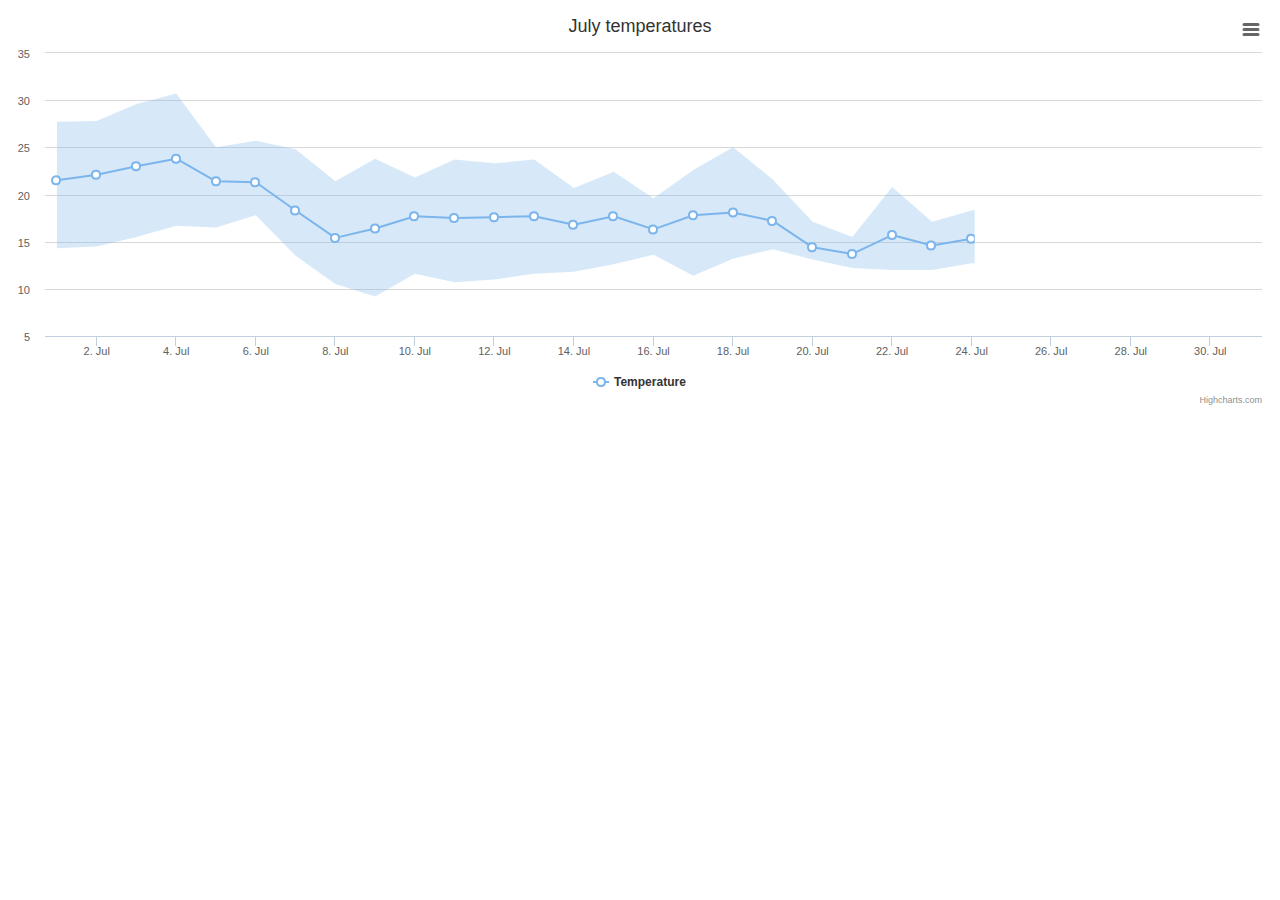
<file: www/highcharts/examples/arearange-line/index.htm>
<!DOCTYPE HTML>
<html>
	<head>
		<meta http-equiv="Content-Type" content="text/html; charset=utf-8">
		<title>Highcharts Example</title>

		<script type="text/javascript" src="http://ajax.googleapis.com/ajax/libs/jquery/1.8.2/jquery.min.js"></script>
		<style type="text/css">
${demo.css}
		</style>
		<script type="text/javascript">
$(function () {

    var ranges = [
            [1246406400000, 14.3, 27.7],
            [1246492800000, 14.5, 27.8],
            [1246579200000, 15.5, 29.6],
            [1246665600000, 16.7, 30.7],
            [1246752000000, 16.5, 25.0],
            [1246838400000, 17.8, 25.7],
            [1246924800000, 13.5, 24.8],
            [1247011200000, 10.5, 21.4],
            [1247097600000, 9.2, 23.8],
            [1247184000000, 11.6, 21.8],
            [1247270400000, 10.7, 23.7],
            [1247356800000, 11.0, 23.3],
            [1247443200000, 11.6, 23.7],
            [1247529600000, 11.8, 20.7],
            [1247616000000, 12.6, 22.4],
            [1247702400000, 13.6, 19.6],
            [1247788800000, 11.4, 22.6],
            [1247875200000, 13.2, 25.0],
            [1247961600000, 14.2, 21.6],
            [1248048000000, 13.1, 17.1],
            [1248134400000, 12.2, 15.5],
            [1248220800000, 12.0, 20.8],
            [1248307200000, 12.0, 17.1],
            [1248393600000, 12.7, 18.3],
            [1248480000000, 12.4, 19.4],
            [1248566400000, 12.6, 19.9],
            [1248652800000, 11.9, 20.2],
            [1248739200000, 11.0, 19.3],
            [1248825600000, 10.8, 17.8],
            [1248912000000, 11.8, 18.5],
            [1248998400000, 10.8, 16.1]
        ],
        averages = [
            [1246406400000, 21.5],
            [1246492800000, 22.1],
            [1246579200000, 23],
            [1246665600000, 23.8],
            [1246752000000, 21.4],
            [1246838400000, 21.3],
            [1246924800000, 18.3],
            [1247011200000, 15.4],
            [1247097600000, 16.4],
            [1247184000000, 17.7],
            [1247270400000, 17.5],
            [1247356800000, 17.6],
            [1247443200000, 17.7],
            [1247529600000, 16.8],
            [1247616000000, 17.7],
            [1247702400000, 16.3],
            [1247788800000, 17.8],
            [1247875200000, 18.1],
            [1247961600000, 17.2],
            [1248048000000, 14.4],
            [1248134400000, 13.7],
            [1248220800000, 15.7],
            [1248307200000, 14.6],
            [1248393600000, 15.3],
            [1248480000000, 15.3],
            [1248566400000, 15.8],
            [1248652800000, 15.2],
            [1248739200000, 14.8],
            [1248825600000, 14.4],
            [1248912000000, 15],
            [1248998400000, 13.6]
        ];


    $('#container').highcharts({

        title: {
            text: 'July temperatures'
        },

        xAxis: {
            type: 'datetime'
        },

        yAxis: {
            title: {
                text: null
            }
        },

        tooltip: {
            crosshairs: true,
            shared: true,
            valueSuffix: '°C'
        },

        legend: {
        },

        series: [{
            name: 'Temperature',
            data: averages,
            zIndex: 1,
            marker: {
                fillColor: 'white',
                lineWidth: 2,
                lineColor: Highcharts.getOptions().colors[0]
            }
        }, {
            name: 'Range',
            data: ranges,
            type: 'arearange',
            lineWidth: 0,
            linkedTo: ':previous',
            color: Highcharts.getOptions().colors[0],
            fillOpacity: 0.3,
            zIndex: 0
        }]
    });
});
		</script>
	</head>
	<body>
<script src="../../js/highcharts.js"></script>
<script src="../../js/highcharts-more.js"></script>
<script src="../../js/modules/exporting.js"></script>

<div id="container" style="min-width: 310px; height: 400px; margin: 0 auto"></div>

	</body>
</html>
</file>
